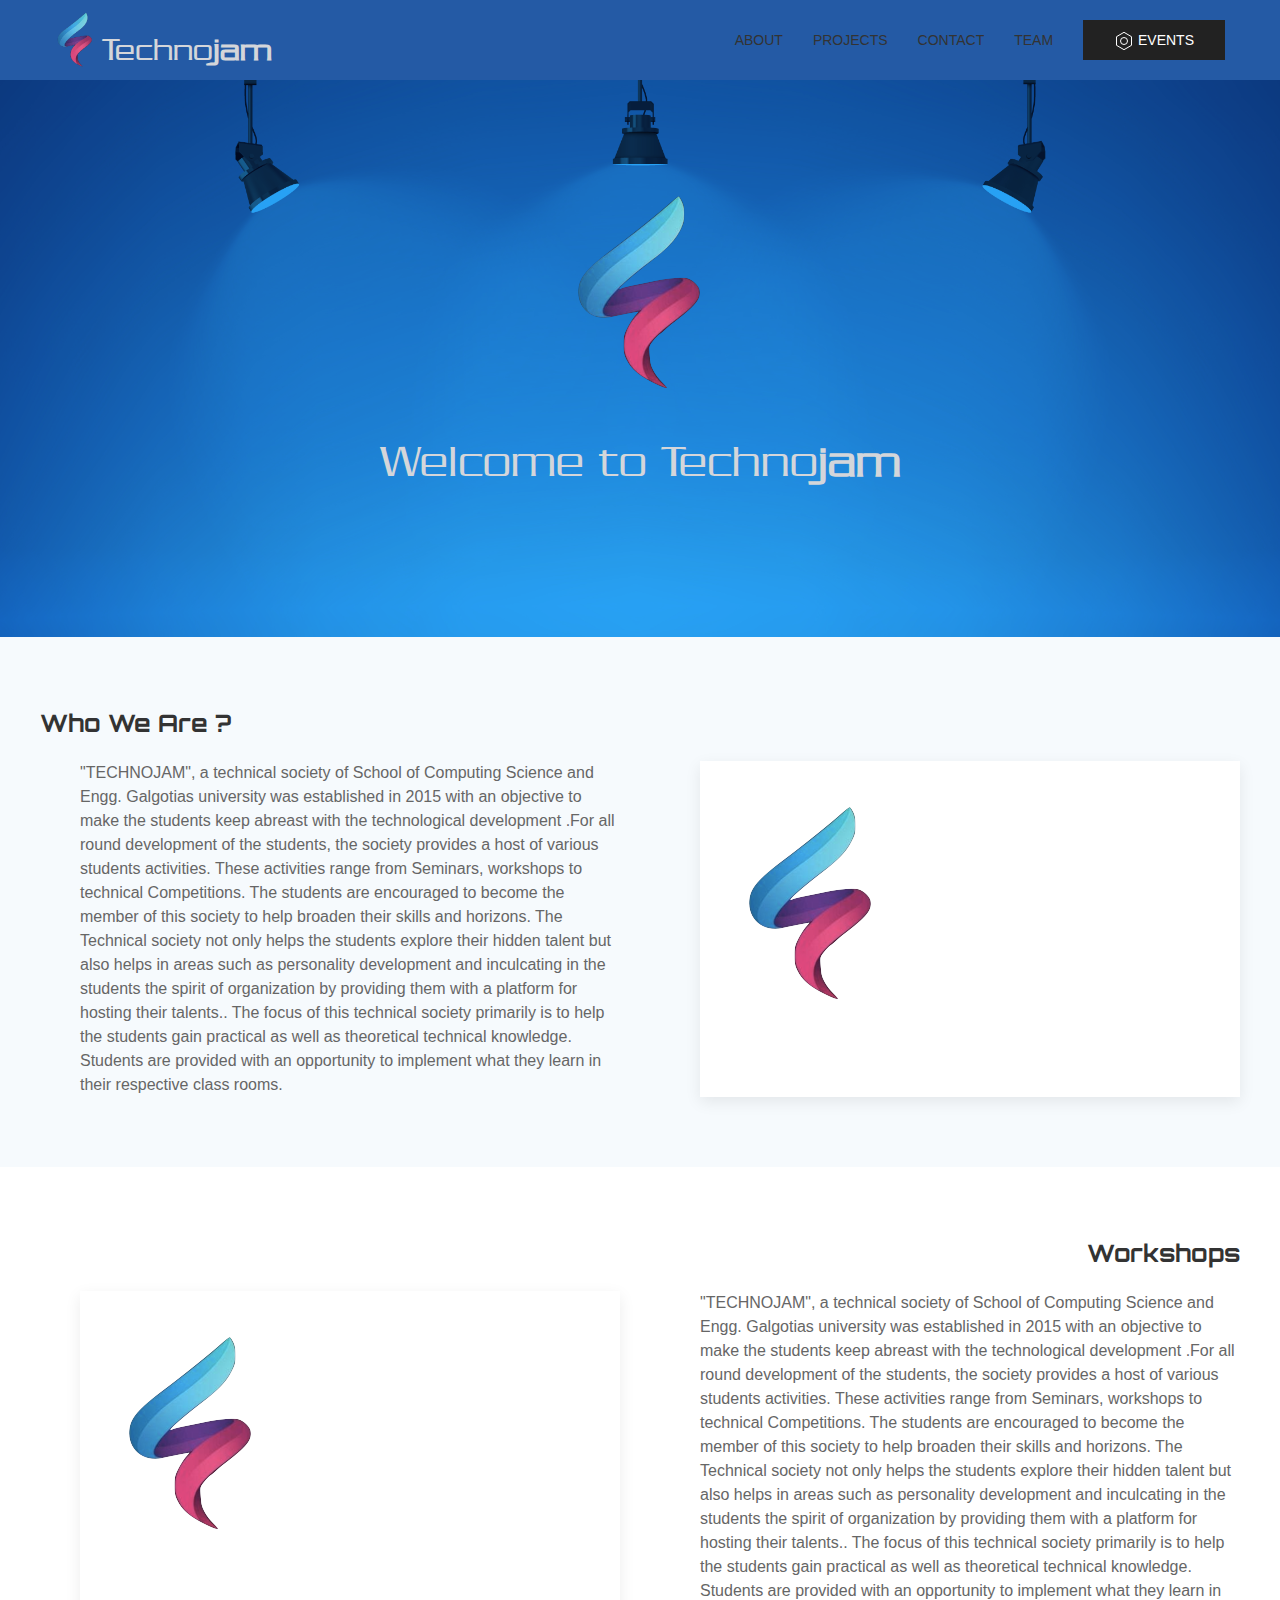
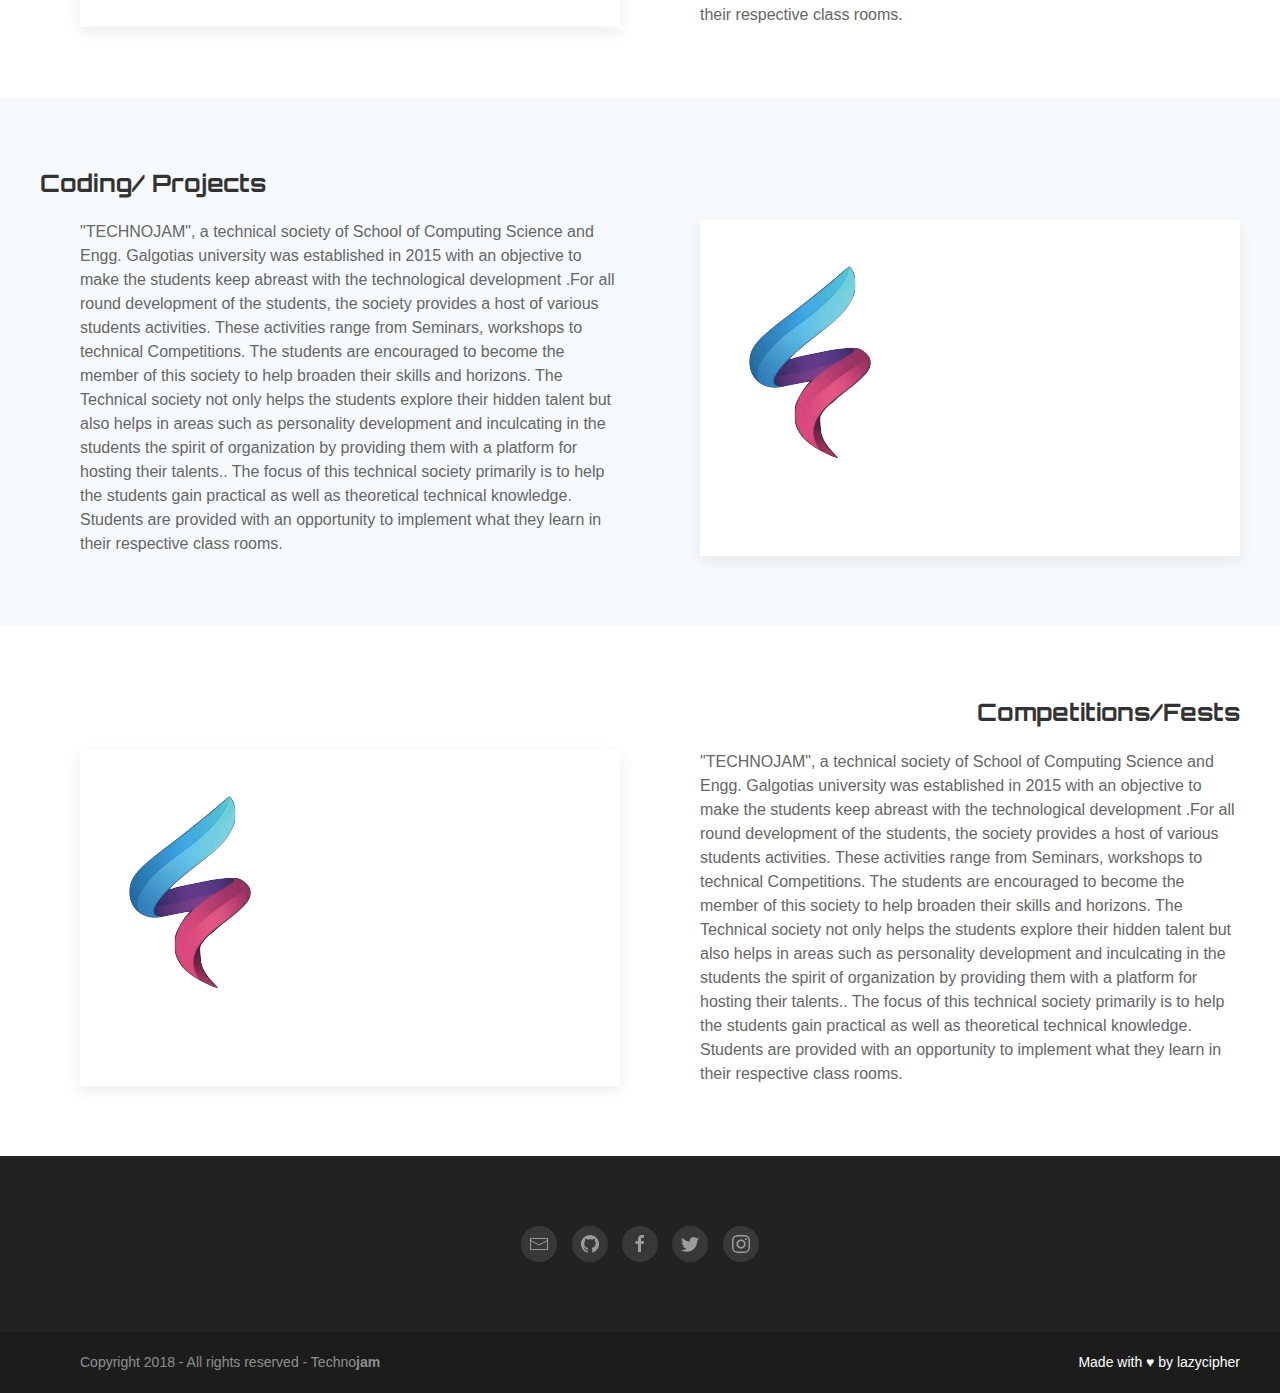
<file: index.html>
<!DOCTYPE html>
<html>
    <head>
        <title>Technojam</title>
        <!-- CSS Files -->
        <link rel="stylesheet" href="./css/uikit.min.css" />
        <link rel="stylesheet" href="./css/uikit-rtl.min.css" />
        <link rel="stylesheet" href="./css/style.css" />
        <!-- Fonts -->

        
        
        <link href="https://fonts.googleapis.com/css?family=Orbitron" rel="stylesheet">



        <!-- JS Files -->
        <script src="js/uikit.min.js"></script>
        <script src="js/uikit-icons.js"></script>
    </head>
<body> 
    <div class="uk-offcanvas-content">
      <!--HEADER-->
			<header class="uk-box-shadow-small header-color">
                    <div class="uk-container uk-container-expand">
                        <nav class="uk-navbar" id="navbar" data-uk-navbar>
                            <div class="uk-navbar-left">
                                <a class="uk-navbar-item uk-logo" href="#"><img src="./images/main_logo.png" height="140px" width="40px">&nbsp; <h1 class="text-nd text-size-30 white-text uk-text-large">Techno<b>jam</b></h2></a>
                            </div>
                            
                            <div class="uk-navbar-right">
                                <ul class="uk-navbar-nav uk-visible@m">
                                    <li class="uk-active"><a href="#">About</a></li>
                                    <!-- <li><a href="#">Events</a></li> -->
                                    <li class="uk-active"><a href="#">Projects</a></li>
                                    <li class="uk-active"><a href="#">Contact</a></li>
                                    <li class="uk-active"><a href="#">Team</a></li>
                                </ul>
                                <div class="uk-navbar-item">
                                    <!-- <a class="uk-navbar-toggle uk-hidden@s" data-uk-toggle data-uk-navbar-toggle-icon href="#offcanvas-nav"></a> -->
                                    <a href="#" class="uk-button uk-button-secondary uk-visible@m"><span data-uk-icon="nut"></span>&nbsp;Events</a>
                                </div>
                            </div>
                        </nav>
                    </div>
            </header>
        <!--/HEADER-->
    </div>
    <!-- Body -->
			<section class="uk-section tj-background">
                    <div class="uk-container uk-container-expand">
                        <div class="uk-margin-medium-top uk-align-center uk-text-center">
                            
                            <!-- price -->
                            <div>
                                    <img src="./images/main_logo.png">
                                <h1 class="white-text text-nd">Welcome to Techno<b>jam</b></h1>   
                                <div style="margin-bottom:80px;" >
                                </div>
                            </div>
                            <!-- /price -->
                    </div>
                </section>
                <!-- Rest Body Section -->
                <div >
                    <!-- Who we are Section -->
                <section class="uk-section uk-section-default rest-body">
                        <div class="uk-container">
                            <h3 class="uk-text-bold" style="font-family:'Orbitron', sans-serif">Who We Are ?</h3>
                            <div >
                                <div class="uk-child-width-expand@s" uk-grid>
                                    <div>
                                        <p>
                                                "TECHNOJAM", a technical society of School of Computing Science and Engg. Galgotias university was established in 2015 with an objective to make the students keep abreast with the technological development .For all round development of the students, the society provides a host of various students activities. These activities range from Seminars, workshops to technical Competitions. The students are encouraged to become the member of this society to help broaden their skills and horizons. The Technical society not only helps the students explore their hidden talent but also helps in areas such as personality development and inculcating in the students the spirit of organization by providing them with a platform for hosting their talents.. The focus of this technical society primarily is to help the students gain practical as well as theoretical technical knowledge. Students are provided with an opportunity to implement what they learn in their respective class rooms.
                                        </p>
                                    </div>
                                    <div class="uk-grid-item-match">
                                        <div class="uk-card uk-card-default uk-card-body">
                                            <img src="./images/main_logo.png">
                                        </div>
                                    </div>
                                </div>
                            </div>
                        </div>
                    </section>
                    <!-- Workshop Section -->
                    <section class="uk-section uk-section-default">
                            <div class="uk-container">
                                <h3 class="uk-text-bold uk-text-right" style="font-family:'Orbitron', sans-serif">Workshops</h3>
                                <div >
                                    <div class="uk-child-width-expand@s" uk-grid>
                                        <div class="uk-grid-item-match">
                                            <div class="uk-card uk-card-default uk-card-body">
                                                <img src="./images/main_logo.png">
                                            </div>
                                        </div>
                                        <div>
                                                <p>
                                                        "TECHNOJAM", a technical society of School of Computing Science and Engg. Galgotias university was established in 2015 with an objective to make the students keep abreast with the technological development .For all round development of the students, the society provides a host of various students activities. These activities range from Seminars, workshops to technical Competitions. The students are encouraged to become the member of this society to help broaden their skills and horizons. The Technical society not only helps the students explore their hidden talent but also helps in areas such as personality development and inculcating in the students the spirit of organization by providing them with a platform for hosting their talents.. The focus of this technical society primarily is to help the students gain practical as well as theoretical technical knowledge. Students are provided with an opportunity to implement what they learn in their respective class rooms.
                                                </p>
                                        </div>
                                    </div>
                                </div>
                            </div>
                    </section>
                    <!-- Coding/Projects Section -->
                    <section class="uk-section uk-section-default rest-body">
                            <div class="uk-container">
                                <h3 class="uk-text-bold" style="font-family:'Orbitron', sans-serif">Coding/ Projects</h3>
                                <div >
                                    <div class="uk-child-width-expand@s" uk-grid>
                                        <div>
                                            <p>
                                                    "TECHNOJAM", a technical society of School of Computing Science and Engg. Galgotias university was established in 2015 with an objective to make the students keep abreast with the technological development .For all round development of the students, the society provides a host of various students activities. These activities range from Seminars, workshops to technical Competitions. The students are encouraged to become the member of this society to help broaden their skills and horizons. The Technical society not only helps the students explore their hidden talent but also helps in areas such as personality development and inculcating in the students the spirit of organization by providing them with a platform for hosting their talents.. The focus of this technical society primarily is to help the students gain practical as well as theoretical technical knowledge. Students are provided with an opportunity to implement what they learn in their respective class rooms.
                                            </p>
                                        </div>
                                        <div class="uk-grid-item-match">
                                            <div class="uk-card uk-card-default uk-card-body">
                                                <img src="./images/main_logo.png">
                                            </div>
                                        </div>
                                    </div>
                                </div>
                            </div>
                    </section>
                    <!-- Competitions/Quizzes/Fests Section -->
                    <section class="uk-section uk-section-default">
                            <div class="uk-container">
                                <h3 class="uk-text-bold uk-text-right" style="font-family:'Orbitron', sans-serif">Competitions/Fests</h3>
                                <div >
                                    <div class="uk-child-width-expand@s" uk-grid>
                                        <div class="uk-grid-item-match">
                                            <div class="uk-card uk-card-default uk-card-body">
                                                <img src="./images/main_logo.png">
                                            </div>
                                        </div>
                                        <div>
                                                <p>
                                                        "TECHNOJAM", a technical society of School of Computing Science and Engg. Galgotias university was established in 2015 with an objective to make the students keep abreast with the technological development .For all round development of the students, the society provides a host of various students activities. These activities range from Seminars, workshops to technical Competitions. The students are encouraged to become the member of this society to help broaden their skills and horizons. The Technical society not only helps the students explore their hidden talent but also helps in areas such as personality development and inculcating in the students the spirit of organization by providing them with a platform for hosting their talents.. The focus of this technical society primarily is to help the students gain practical as well as theoretical technical knowledge. Students are provided with an opportunity to implement what they learn in their respective class rooms.
                                                </p>
                                        </div>
                                    </div>
                                </div>
                            </div>
                    </section>

                </div>
            
            <!-- Footer Section -->
            <footer class="uk-section-secondary">
                    <div class="uk-container uk-section uk-text-center">
                            <a href="" class="uk-icon-button  uk-margin-small-right" data-uk-icon="mail"></a>
                            <a href="" class="uk-icon-button  uk-margin-small-right" data-uk-icon="github"></a>
                            <a href="" class="uk-icon-button  uk-margin-small-right" data-uk-icon="facebook"></a>
                            <a href="" class="uk-icon-button  uk-margin-small-right" data-uk-icon="twitter"></a>
                            <a href="" class="uk-icon-button" data-uk-icon="instagram"></a> 
                    </div>
                    <div class="uk-section uk-section-xsmall" style="background-color: rgba(0,0,0,0.15)">
                        <div class="uk-container">
                            <div class="uk-grid uk-child-width-1-2@s uk-text-center uk-text-left@s" data-uk-grid>
                                <div class="uk-text-small uk-text-muted">
                                    Copyright 2018 - All rights reserved - Techno<b>jam</b>
                                </div>
                                <div class="uk-text-small uk-text-muted uk-text-center uk-text-right@s">
                                    <a href="https://github.com/lazycipher">Made with &hearts; by lazycipher</a>
                                </div>
                            </div>
                        </div>
                    </div>
                </footer>
</body>
</html>
</file>
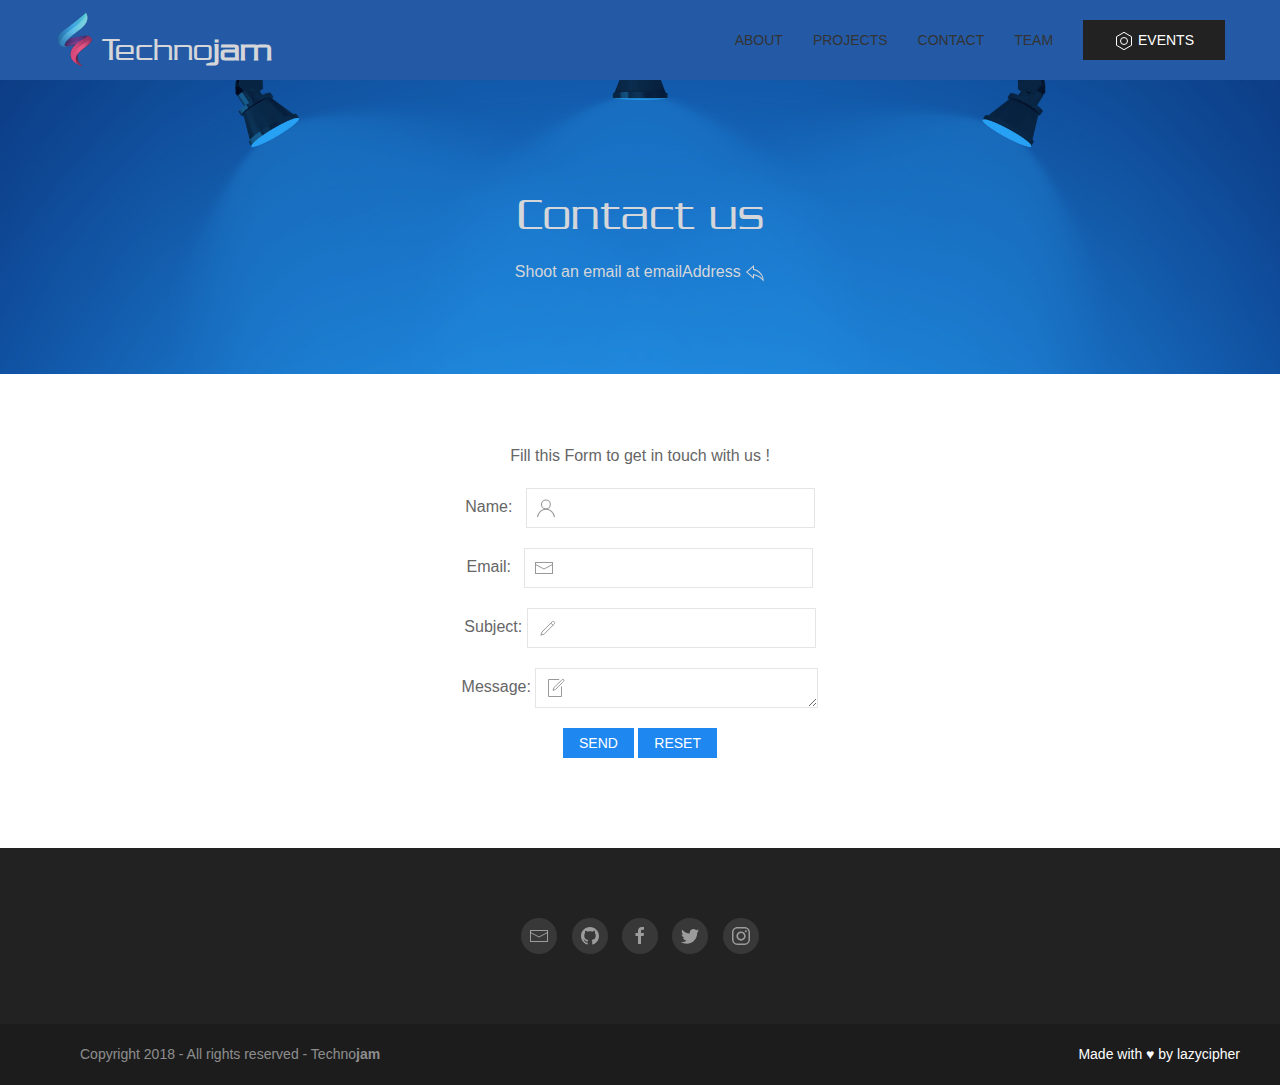
<file: contact.html>
<!DOCTYPE html>
<html>
    <head>
        <title>Technojam</title>
        <!-- CSS Files -->
        <link rel="stylesheet" href="./css/uikit.min.css" />
        <link rel="stylesheet" href="./css/uikit-rtl.min.css" />
        <link rel="stylesheet" href="./css/style.css" />
        <!-- Fonts -->

        
        
        <link href="https://fonts.googleapis.com/css?family=Orbitron" rel="stylesheet">



        <!-- JS Files -->
        <script src="js/uikit.min.js"></script>
        <script src="js/uikit-icons.js"></script>
    </head>
<body> 
    <div class="uk-offcanvas-content">
      <!--HEADER-->
			<header class="uk-box-shadow-small header-color">
                    <div class="uk-container uk-container-expand">
                        <nav class="uk-navbar" id="navbar" data-uk-navbar>
                            <div class="uk-navbar-left">
                                <a class="uk-navbar-item uk-logo" href="#"><img src="./images/main_logo.png" height="140px" width="40px">&nbsp; <h1 class="text-nd text-size-30 white-text uk-text-large">Techno<b>jam</b></h2></a>
                            </div>
                            
                            <div class="uk-navbar-right">
                                <ul class="uk-navbar-nav uk-visible@m">
                                    <li class="uk-active"><a href="#">About</a></li>
                                    <!-- <li><a href="#">Events</a></li> -->
                                    <li class="uk-active"><a href="#">Projects</a></li>
                                    <li class="uk-active"><a href="#">Contact</a></li>
                                    <li class="uk-active"><a href="#">Team</a></li>
                                </ul>
                                <div class="uk-navbar-item">
                                    <!-- <a class="uk-navbar-toggle uk-hidden@s" data-uk-toggle data-uk-navbar-toggle-icon href="#offcanvas-nav"></a> -->
                                    <a href="#" class="uk-button uk-button-secondary uk-visible@m"><span data-uk-icon="nut"></span>&nbsp;Events</a>
                                </div>
                            </div>
                        </nav>
                    </div>
            </header>
        <!--/HEADER-->
    </div>
    <!-- Body -->
    <!-- Body -->
			<section class="uk-section tj-background">
                    <div class="uk-container uk-container-expand">
                        <div class="uk-margin-medium-top uk-align-center uk-text-center">
                            
                            <!-- price -->
                            <div>
                                   
                                <h1 class="white-text text-nd">Contact us</h1>
                                <p class="white-text">Shoot an email at emailAddress <span uk-icon="reply"></span></p>
                                </div>
                        </div>
                            <!-- /price -->
                    </div>
            </section>
                <!-- Rest Body Section -->
                <div class="uk-section uk-section-default uk-text-center">
                    <form>
                            <p>Fill this Form to get in touch with us !</p>
                            <!-- Name of Sender -->
                            <div class="uk-margin">
                                Name:&nbsp;&nbsp;
                                <div class="uk-inline">
                                    <span class="uk-form-icon" uk-icon="icon: user"></span>
                                    <input class="uk-input" type="text">
                                </div>
                            </div>
                            <!-- Email of sender -->
                            <div class="uk-margin">
                                Email:&nbsp;&nbsp;
                                <div class="uk-inline">
                                   <span class="uk-form-icon uk-form-icon-flip" uk-icon="icon: mail"></span>
                                    <input class="uk-input" type="text">
                                </div>
                            </div> 
                            <!-- Email Subject -->
                            <div class="uk-margin">
                                Subject: 
                                <div class="uk-inline">
                                    <span class="uk-form-icon uk-form-icon-flip" uk-icon="icon: pencil"></span>
                                    <input class="uk-input" type="text">
                                </div>
                            </div> 
                            <!-- Message -->
                            <div class="uk-margin">
                                Message:
                                <div class="uk-inline">
                                    <span class="uk-form-icon uk-form-icon-flip" uk-icon="icon: file-edit"></span>
                                    <textarea class="uk-input" rows="50"></textarea>
                                </div>
                            </div> 
                            <p uk-margin>
                                    
                                    <button class="uk-button uk-button-primary uk-button-small" type="submit">Send</button>
                                    <button class="uk-button uk-button-primary uk-button-small" type="reset">Reset</button>
                                    
                            </p>
                    </form>
                </div>

     <!-- Footer Section -->
     <footer class="uk-section-secondary">
            <div class="uk-container uk-section uk-text-center">
                    <a href="" class="uk-icon-button  uk-margin-small-right" data-uk-icon="mail"></a>
                    <a href="" class="uk-icon-button  uk-margin-small-right" data-uk-icon="github"></a>
                    <a href="" class="uk-icon-button  uk-margin-small-right" data-uk-icon="facebook"></a>
                    <a href="" class="uk-icon-button  uk-margin-small-right" data-uk-icon="twitter"></a>
                    <a href="" class="uk-icon-button" data-uk-icon="instagram"></a> 
            </div>
            <div class="uk-section uk-section-xsmall" style="background-color: rgba(0,0,0,0.15)">
                <div class="uk-container">
                    <div class="uk-grid uk-child-width-1-2@s uk-text-center uk-text-left@s" data-uk-grid>
                        <div class="uk-text-small uk-text-muted">
                            Copyright 2018 - All rights reserved - Techno<b>jam</b>
                        </div>
                        <div class="uk-text-small uk-text-muted uk-text-center uk-text-right@s">
                            <a href="https://github.com/lazycipher">Made with &hearts; by lazycipher</a>
                        </div>
                    </div>
                </div>
            </div>
        </footer>
</body>
</html>
</file>
<file: css/style.css>
.white-text{
    color:rgb(212, 214, 218);
}
.text-size-30{
    font-size: 30px;
}
.text-nd{
    font-family:nowdance;
}
.tj-background{
    background: #27a1f4;
    background-image: url(../images/4685.jpg);
    background-blend-mode: multiply;
    background-repeat: no-repeat;
    background-size: 100%;
    background-position-y: 25%;
}
.rest-body{
    background: #f6fafd;
    
}
.header-color{
    background:#245aa5;
}


/* Custom Fonts */
@font-face {
    font-family: 'nowdance';
    src: URL('../fonts/NowdanceRegular.ttf') format('ttf'),
         URL('../fonts/NowdanceRegular.woff') format('woff'),
         URL('../fonts/NowdanceRegular.woff2') format('woff2'),
         URL('../fonts/NowdanceRegular.eot') format('eot'),
         URL('../fonts/NowdanceRegular.otf') format('otf'),
         URL('../fonts/NowdanceRegular.svg') format('svg');
  }
</file>
